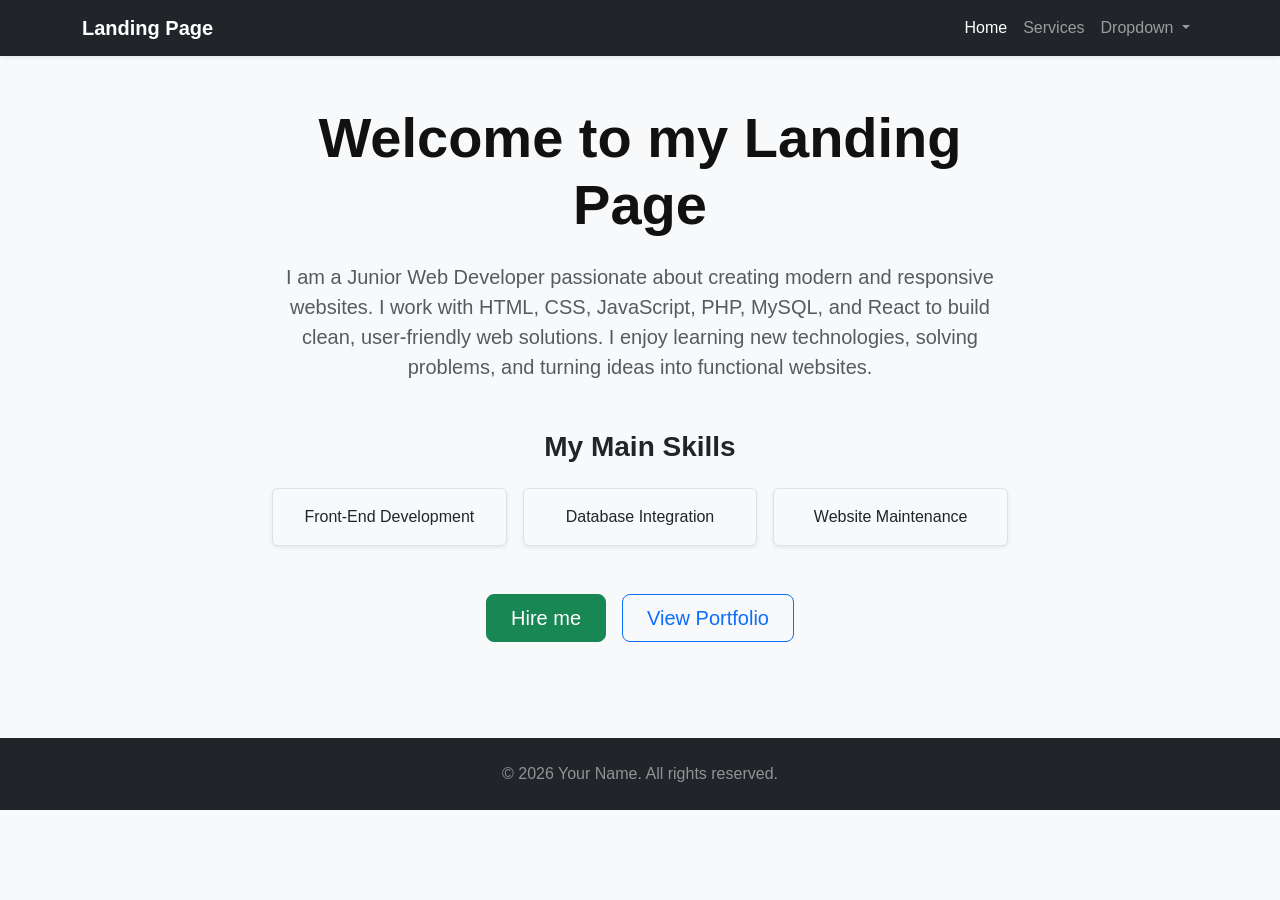
<file: index.html>
<!DOCTYPE html>
<html lang="uk">
<head>
    <meta charset="UTF-8">
    <meta name="viewport" content="width=device-width, initial-scale=1.0">
    <title>Home</title>
    <link href="https://cdn.jsdelivr.net/npm/bootstrap@5.0.2/dist/css/bootstrap.min.css" rel="stylesheet" integrity="sha384-EVSTQN3/azprG1Anm3QDgpJLIm9Nao0Yz1ztcQTwFspd3yD65VohhpuuCOmLASjC" crossorigin="anonymous">
    <link rel="stylesheet" href="stylIndex.css">
</head>
<body>
    <header>
        <nav class="navbar navbar-expand-lg navbar-dark bg-dark shadow-sm">
            <div class="container">
                <a class="navbar-brand fw-bold" href="index.html">Landing Page</a>
                <button class="navbar-toggler" type="button" data-bs-toggle="collapse" data-bs-target="#navbarSupportedContent" aria-controls="navbarSupportedContent" aria-expanded="false" aria-label="Toggle navigation">
                    <span class="navbar-toggler-icon"></span>
                </button>
                <div class="collapse navbar-collapse" id="navbarSupportedContent">
                    <ul class="navbar-nav ms-auto mb-2 mb-lg-0">
                        <li class="nav-item">
                            <a class="nav-link active" aria-current="page" href="index.html">Home</a>
                        </li>
                        <li class="nav-item">
                            <a class="nav-link" href="servise.html">Services</a>
                        </li>
                        <li class="nav-item dropdown">
                            <a class="nav-link dropdown-toggle" href="#" id="navbarDropdown" role="button" data-bs-toggle="dropdown" aria-expanded="false">
                                Dropdown
                            </a>
                            <ul class="dropdown-menu" aria-labelledby="navbarDropdown">
                                <li><a class="dropdown-item" href="portfolio.html">Portfolio</a></li>
                                <li><a class="dropdown-item" href="contact.html">Contact</a></li>
                            </ul>
                        </li>
                    </ul>
                </div>
            </div>
        </nav>
    </header>

    <main class="py-5">
        <section class="container text-center">
            <div class="row justify-content-center">
                <div class="col-lg-8">
                    <h1 class="display-4 fw-bold mb-4">Welcome to my Landing Page</h1>
                    <p class="lead text-muted mb-5">
                        I am a Junior Web Developer passionate about creating modern and responsive websites. I work with HTML, CSS, JavaScript, PHP, MySQL, and React to build clean, user-friendly web solutions. I enjoy learning new technologies, solving problems, and turning ideas into functional websites.
                    </p>
                    
                    <div class="my-5">
                        <h3 class="fw-bold mb-4">My Main Skills</h3>
                        <div class="row g-3 justify-content-center">
                            <div class="col-md-4 col-sm-6">
                                <div class="p-3 border rounded shadow-sm bg-light">Front-End Development</div>
                            </div>
                            <div class="col-md-4 col-sm-6">
                                <div class="p-3 border rounded shadow-sm bg-light">Database Integration</div>
                            </div>
                            <div class="col-md-4 col-sm-6">
                                <div class="p-3 border rounded shadow-sm bg-light">Website Maintenance</div>
                            </div>
                        </div>
                    </div>

                    <div class="d-flex justify-content-center gap-3 mt-4">
                        <a href="contact.html" class="btn btn-success btn-lg px-4 py-2">Hire me</a>
                        <a href="portfolio.html" class="btn btn-outline-primary btn-lg px-4 py-2">View Portfolio</a>
                    </div>
                </div>
            </div>
        </section>
    </main>

    <footer class="bg-dark text-white text-center py-4 mt-5">
        <div class="container">
            <p class="m-0 text-white-50">&copy; 2026 Your Name. All rights reserved.</p>
        </div>
    </footer>
    
    <script src="https://cdn.jsdelivr.net/npm/bootstrap@5.0.2/dist/js/bootstrap.bundle.min.js" integrity="sha384-MrcW6ZMFYlzcLA8Nl+NtUVF0sA7MsXsP1UyJoMp4YLEuNSfAP+JcXn/tWtIaxVXM" crossorigin="anonymous"></script>
</body>
</html>
</file>
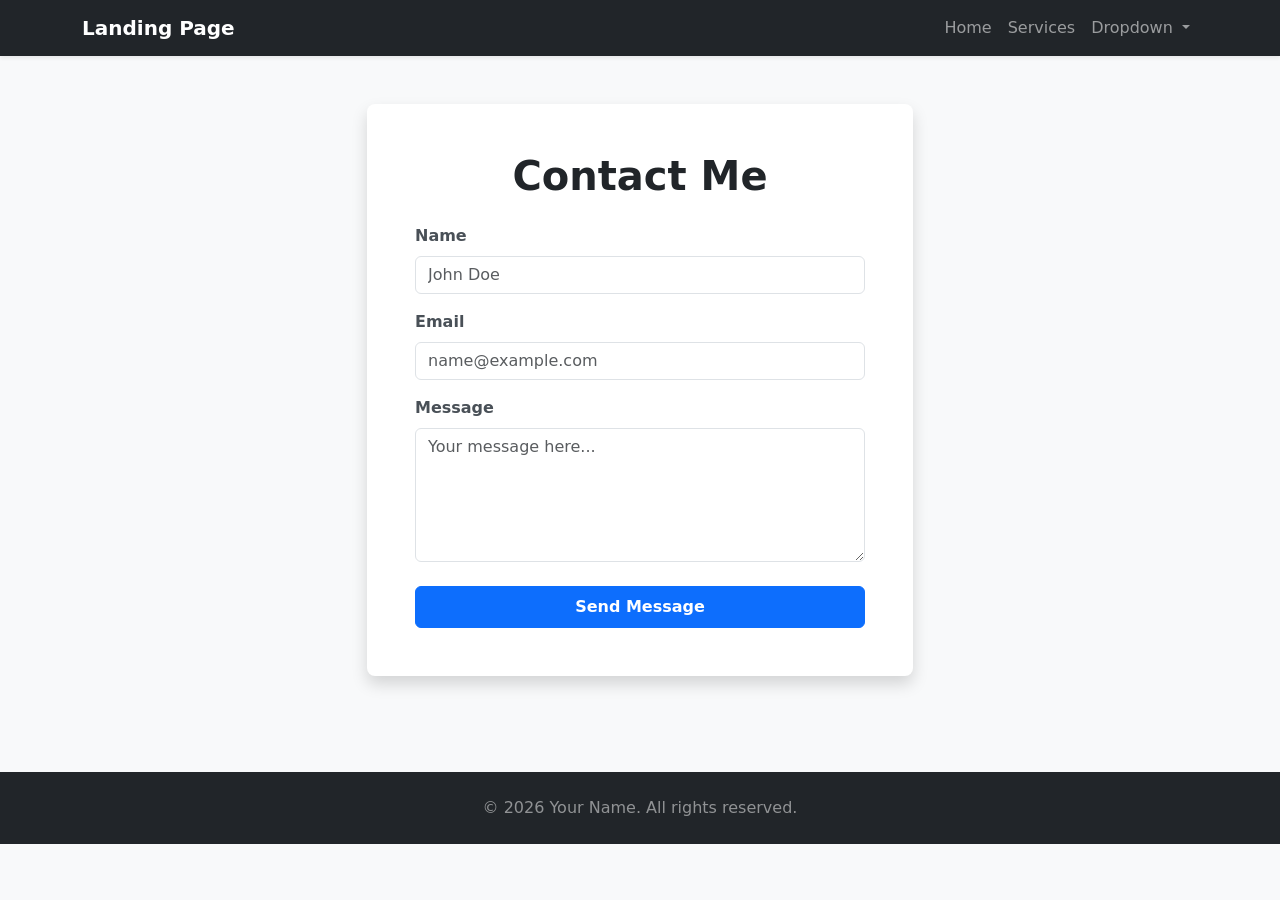
<file: contact.html>
<!DOCTYPE html>
<html lang="uk">
<head>
    <meta charset="UTF-8">
    <meta name="viewport" content="width=device-width, initial-scale=1.0">
    <title>Contact</title>
    <link href="https://cdn.jsdelivr.net/npm/bootstrap@5.0.2/dist/css/bootstrap.min.css" rel="stylesheet" integrity="sha384-EVSTQN3/azprG1Anm3QDgpJLIm9Nao0Yz1ztcQTwFspd3yD65VohhpuuCOmLASjC" crossorigin="anonymous">
    <link rel="stylesheet" href="stylContact.css">
</head>
<body>
    <header>
        <nav class="navbar navbar-expand-lg navbar-dark bg-dark shadow-sm">
            <div class="container">
                <a class="navbar-brand fw-bold" href="index.html">Landing Page</a>
                <button class="navbar-toggler" type="button" data-bs-toggle="collapse" data-bs-target="#navbarSupportedContent" aria-controls="navbarSupportedContent" aria-expanded="false" aria-label="Toggle navigation">
                    <span class="navbar-toggler-icon"></span>
                </button>
                <div class="collapse navbar-collapse" id="navbarSupportedContent">
                    <ul class="navbar-nav ms-auto mb-2 mb-lg-0">
                        <li class="nav-item">
                            <a class="nav-link" href="index.html">Home</a>
                        </li>
                        <li class="nav-item">
                            <a class="nav-link" href="servise.html">Services</a>
                        </li>
                        <li class="nav-item dropdown">
                            <a class="nav-link dropdown-toggle" href="#" id="navbarDropdown" role="button" data-bs-toggle="dropdown" aria-expanded="false">
                                Dropdown
                            </a>
                            <ul class="dropdown-menu" aria-labelledby="navbarDropdown">
                                <li><a class="dropdown-item" href="portfolio.html">Portfolio</a></li>
                                <li><a class="dropdown-item" href="contact.html">Contact</a></li>
                            </ul>
                        </li>
                    </ul>
                </div>
            </div>
        </nav>
    </header>

    <main class="py-5">
        <section class="container">
            <div class="row justify-content-center">
                <div class="col-md-8 col-lg-6">
                    <div class="card shadow p-4 p-sm-5 border-0 rounded-3">
                        <h1 class="text-center mb-4 fw-bold">Contact Me</h1>
                        <form action="">
                            <div class="mb-3">
                                <label for="name" class="form-label fw-semibold">Name</label>
                                <input class="form-control" type="text" id="name" placeholder="John Doe">
                            </div>
                            <div class="mb-3">
                                <label for="email" class="form-label fw-semibold">Email</label>
                                <input class="form-control" type="email" name="email" id="email" placeholder="name@example.com">
                            </div>
                            <div class="mb-4">
                                <label for="message" class="form-label fw-semibold">Message</label>
                                <textarea class="form-control" name="message" id="message" rows="5" placeholder="Your message here..."></textarea>
                            </div>
                            <button type="submit" class="btn btn-primary w-100 py-2 fw-bold">Send Message</button>
                        </form>
                    </div>
                </div>
            </div>
        </section>
    </main>

    <footer class="bg-dark text-white text-center py-4 mt-5">
        <div class="container">
            <p class="m-0 text-white-50">&copy; 2026 Your Name. All rights reserved.</p>
        </div>
    </footer>

    <script src="https://cdn.jsdelivr.net/npm/bootstrap@5.0.2/dist/js/bootstrap.bundle.min.js" integrity="sha384-MrcW6ZMFYlzcLA8Nl+NtUVF0sA7MsXsP1UyJoMp4YLEuNSfAP+JcXn/tWtIaxVXM" crossorigin="anonymous"></script>
</body>
</html>
</file>
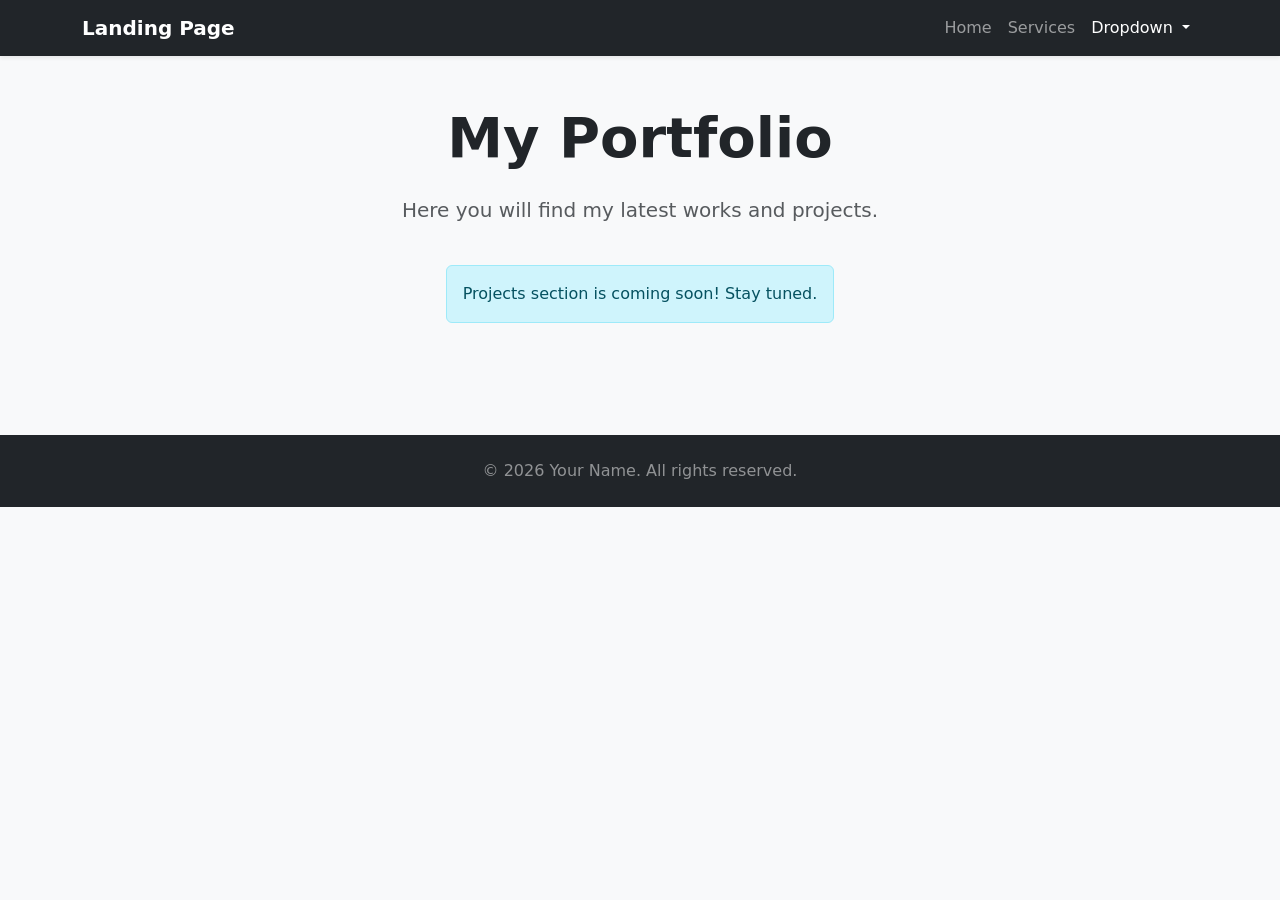
<file: portfolio.html>
<!DOCTYPE html>
<html lang="uk">
<head>
    <meta charset="UTF-8">
    <meta name="viewport" content="width=device-width, initial-scale=1.0">
    <title>Portfolio</title>
    <link href="https://cdn.jsdelivr.net/npm/bootstrap@5.0.2/dist/css/bootstrap.min.css" rel="stylesheet" integrity="sha384-EVSTQN3/azprG1Anm3QDgpJLIm9Nao0Yz1ztcQTwFspd3yD65VohhpuuCOmLASjC" crossorigin="anonymous">
</head>
<body class="bg-light">
    <header>
        <nav class="navbar navbar-expand-lg navbar-dark bg-dark shadow-sm">
            <div class="container">
                <a class="navbar-brand fw-bold" href="index.html">Landing Page</a>
                <button class="navbar-toggler" type="button" data-bs-toggle="collapse" data-bs-target="#navbarSupportedContent" aria-controls="navbarSupportedContent" aria-expanded="false" aria-label="Toggle navigation">
                    <span class="navbar-toggler-icon"></span>
                </button>
                <div class="collapse navbar-collapse" id="navbarSupportedContent">
                    <ul class="navbar-nav ms-auto mb-2 mb-lg-0">
                        <li class="nav-item">
                            <a class="nav-link" href="index.html">Home</a>
                        </li>
                        <li class="nav-item">
                            <a class="nav-link" href="servise.html">Services</a>
                        </li>
                        <li class="nav-item dropdown">
                            <a class="nav-link dropdown-toggle active" href="#" id="navbarDropdown" role="button" data-bs-toggle="dropdown" aria-expanded="false">
                                Dropdown
                            </a>
                            <ul class="dropdown-menu" aria-labelledby="navbarDropdown">
                                <li><a class="dropdown-item" href="portfolio.html">Portfolio</a></li>
                                <li><a class="dropdown-item" href="contact.html">Contact</a></li>
                            </ul>
                        </li>
                    </ul>
                </div>
            </div>
        </nav>
    </header>

    <main class="py-5">
        <section class="container text-center">
            <h1 class="display-4 fw-bold mb-4">My Portfolio</h1>
            <p class="lead text-muted">Here you will find my latest works and projects.</p>
            <div class="alert alert-info d-inline-block mt-4" role="alert">
                Projects section is coming soon! Stay tuned.
            </div>
        </section>
    </main>

    <footer class="bg-dark text-white text-center py-4 mt-5 fixed-bottom position-relative">
        <div class="container">
            <p class="m-0 text-white-50">&copy; 2026 Your Name. All rights reserved.</p>
        </div>
    </footer>
    
    <script src="https://cdn.jsdelivr.net/npm/bootstrap@5.0.2/dist/js/bootstrap.bundle.min.js" integrity="sha384-MrcW6ZMFYlzcLA8Nl+NtUVF0sA7MsXsP1UyJoMp4YLEuNSfAP+JcXn/tWtIaxVXM" crossorigin="anonymous"></script>
</body>
</html>
</file>
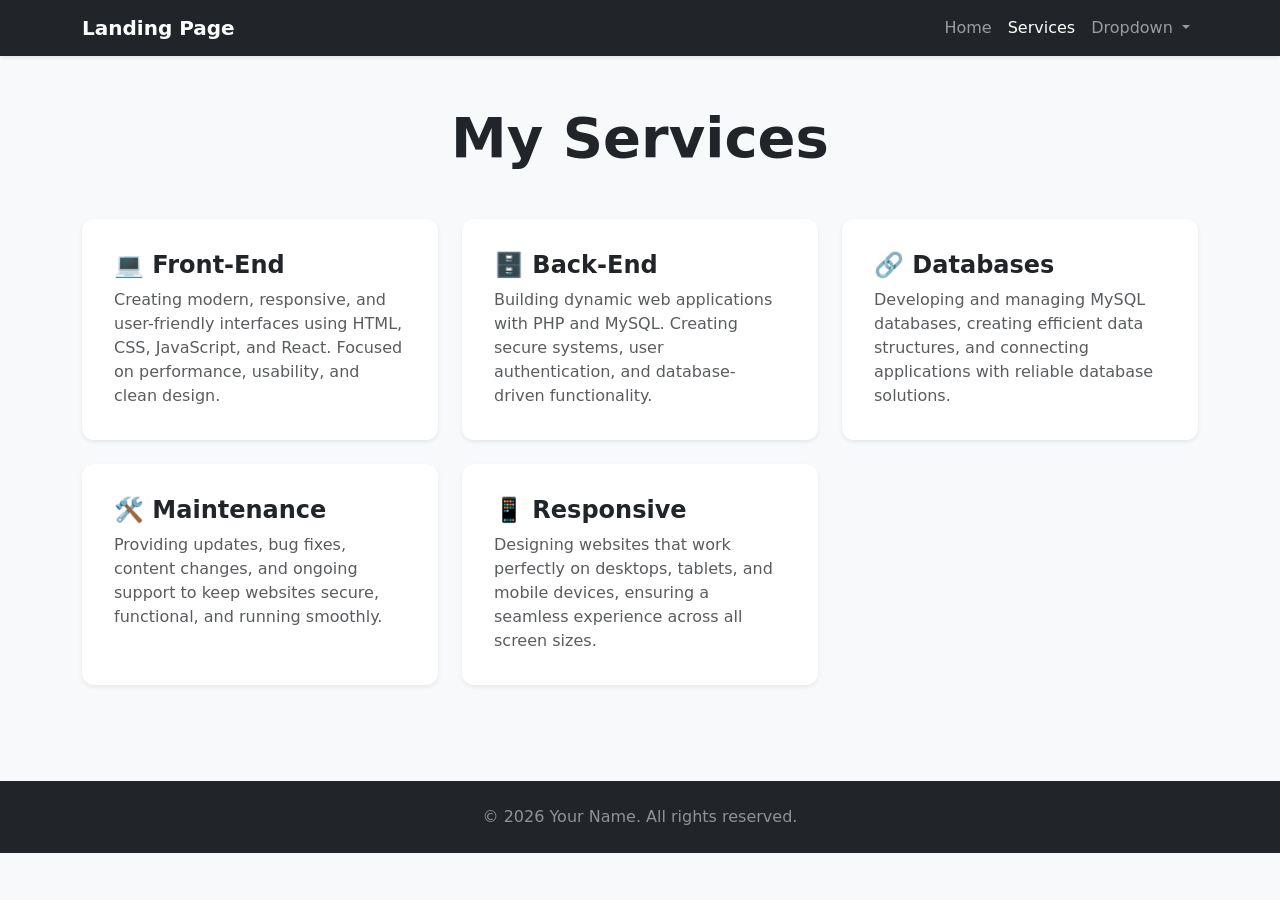
<file: servise.html>
<!DOCTYPE html>
<html lang="uk">
<head>
    <meta charset="UTF-8">
    <meta name="viewport" content="width=device-width, initial-scale=1.0">
    <title>Services</title>
    <link href="https://cdn.jsdelivr.net/npm/bootstrap@5.0.2/dist/css/bootstrap.min.css" rel="stylesheet" integrity="sha384-EVSTQN3/azprG1Anm3QDgpJLIm9Nao0Yz1ztcQTwFspd3yD65VohhpuuCOmLASjC" crossorigin="anonymous">
    <link rel="stylesheet" href="stylServises.css">
</head>
<body>
    <header>
        <nav class="navbar navbar-expand-lg navbar-dark bg-dark shadow-sm">
            <div class="container">
                <a class="navbar-brand fw-bold" href="index.html">Landing Page</a>
                <button class="navbar-toggler" type="button" data-bs-toggle="collapse" data-bs-target="#navbarSupportedContent" aria-controls="navbarSupportedContent" aria-expanded="false" aria-label="Toggle navigation">
                    <span class="navbar-toggler-icon"></span>
                </button>
                <div class="collapse navbar-collapse" id="navbarSupportedContent">
                    <ul class="navbar-nav ms-auto mb-2 mb-lg-0">
                        <li class="nav-item">
                            <a class="nav-link" href="index.html">Home</a>
                        </li>
                        <li class="nav-item">
                            <a class="nav-link active" aria-current="page" href="servise.html">Services</a>
                        </li>
                        <li class="nav-item dropdown">
                            <a class="nav-link dropdown-toggle" href="#" id="navbarDropdown" role="button" data-bs-toggle="dropdown" aria-expanded="false">
                                Dropdown
                            </a>
                            <ul class="dropdown-menu" aria-labelledby="navbarDropdown">
                                <li><a class="dropdown-item" href="portfolio.html">Portfolio</a></li>
                                <li><a class="dropdown-item" href="contact.html">Contact</a></li>
                            </ul>
                        </li>
                    </ul>
                </div>
            </div>
        </nav>
    </header>

    <main class="py-5">
        <section class="container">
            <h1 class="text-center display-4 fw-bold mb-5">My Services</h1>
            
            <div class="row g-4">
                <div class="col-md-6 col-lg-4">
                    <div class="card h-100 shadow-sm border-0 p-3">
                        <div class="card-body">
                            <h4 class="card-title fw-bold">💻 Front-End</h4>
                            <p class="card-text text-muted">Creating modern, responsive, and user-friendly interfaces using HTML, CSS, JavaScript, and React. Focused on performance, usability, and clean design.</p>
                        </div>
                    </div>
                </div>
                <div class="col-md-6 col-lg-4">
                    <div class="card h-100 shadow-sm border-0 p-3">
                        <div class="card-body">
                            <h4 class="card-title fw-bold">🗄️ Back-End</h4>
                            <p class="card-text text-muted">Building dynamic web applications with PHP and MySQL. Creating secure systems, user authentication, and database-driven functionality.</p>
                        </div>
                    </div>
                </div>
                <div class="col-md-6 col-lg-4">
                    <div class="card h-100 shadow-sm border-0 p-3">
                        <div class="card-body">
                            <h4 class="card-title fw-bold">🔗 Databases</h4>
                            <p class="card-text text-muted">Developing and managing MySQL databases, creating efficient data structures, and connecting applications with reliable database solutions.</p>
                        </div>
                    </div>
                </div>
                <div class="col-md-6 col-lg-4">
                    <div class="card h-100 shadow-sm border-0 p-3">
                        <div class="card-body">
                            <h4 class="card-title fw-bold">🛠️ Maintenance</h4>
                            <p class="card-text text-muted">Providing updates, bug fixes, content changes, and ongoing support to keep websites secure, functional, and running smoothly.</p>
                        </div>
                    </div>
                </div>
                <div class="col-md-6 col-lg-4">
                    <div class="card h-100 shadow-sm border-0 p-3">
                        <div class="card-body">
                            <h4 class="card-title fw-bold">📱 Responsive</h4>
                            <p class="card-text text-muted">Designing websites that work perfectly on desktops, tablets, and mobile devices, ensuring a seamless experience across all screen sizes.</p>
                        </div>
                    </div>
                </div>
            </div>
        </section>
    </main>

    <footer class="bg-dark text-white text-center py-4 mt-5">
        <div class="container">
            <p class="m-0 text-white-50">&copy; 2026 Your Name. All rights reserved.</p>
        </div>
    </footer>

    <script src="https://cdn.jsdelivr.net/npm/bootstrap@5.0.2/dist/js/bootstrap.bundle.min.js" integrity="sha384-MrcW6ZMFYlzcLA8Nl+NtUVF0sA7MsXsP1UyJoMp4YLEuNSfAP+JcXn/tWtIaxVXM" crossorigin="anonymous"></script>
</body>
</html>
</file>
<file: stylIndex.css>
body {
    background-color: #f8f9fa;
    color: #212529;
    font-family: sans-serif;
}

h1 {
    color: #111;
}

.btn-primary, .btn-success {
    transition: all 0.3s ease;
}

.btn-primary:hover, .btn-success:hover {
    transform: translateY(-2px);
    box-shadow: 0 4px 12px rgba(0,0,0,0.15);
}
</file>
<file: stylContact.css>
body {
    background-color: #f8f9fa;
    color: #212529;
}

.card {
    background-color: #ffffff;
}

label {
    color: #495057;
}

.form-control:focus {
    border-color: #0d6efd;
    box-shadow: 0 0 0 0.25rem rgba(13, 110, 253, 0.25);
}
</file>
<file: stylServises.css>
body {
    background-color: #f8f9fa;
    color: #212529;
}

.card {
    transition: transform 0.3s ease, box-shadow 0.3s ease;
    border-radius: 12px;
}

.card:hover {
    transform: translateY(-5px);
    box-shadow: 0 10px 20px rgba(0, 0, 0, 0.08) !important;
}
</file>
